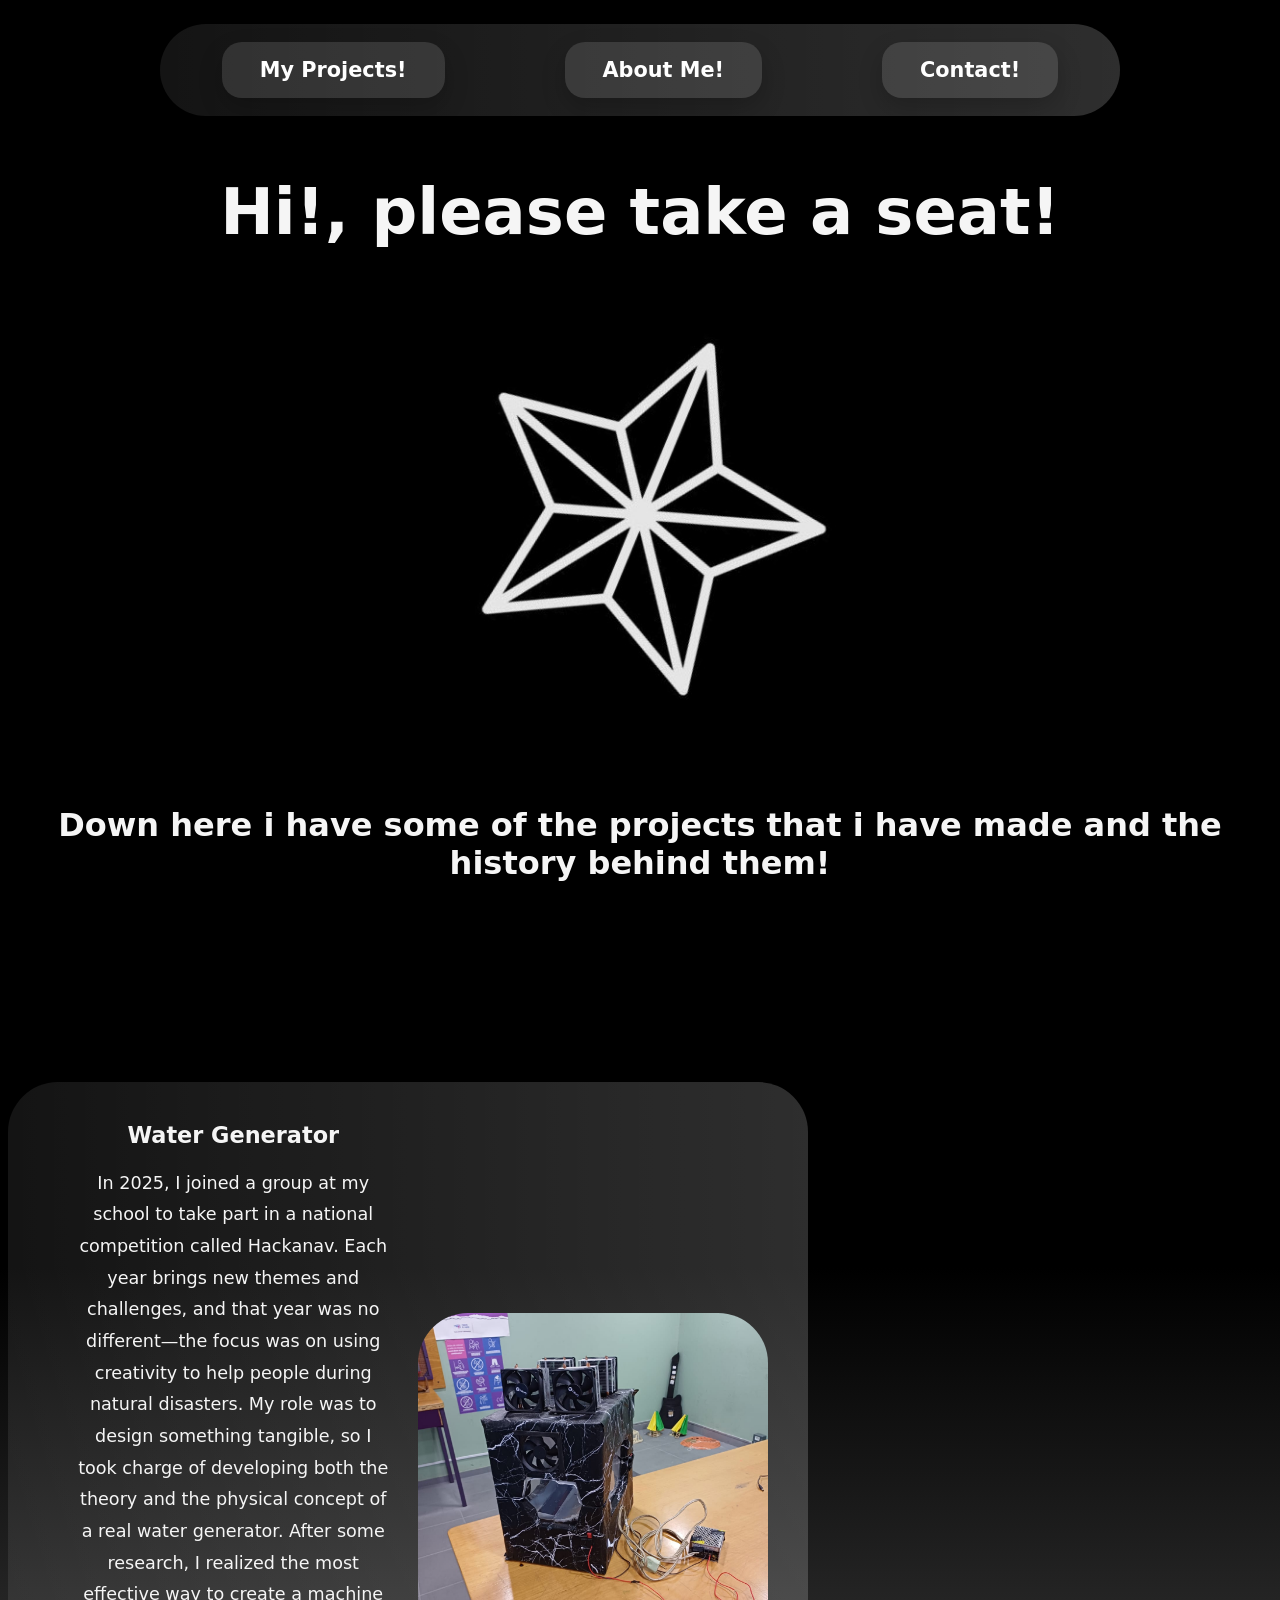
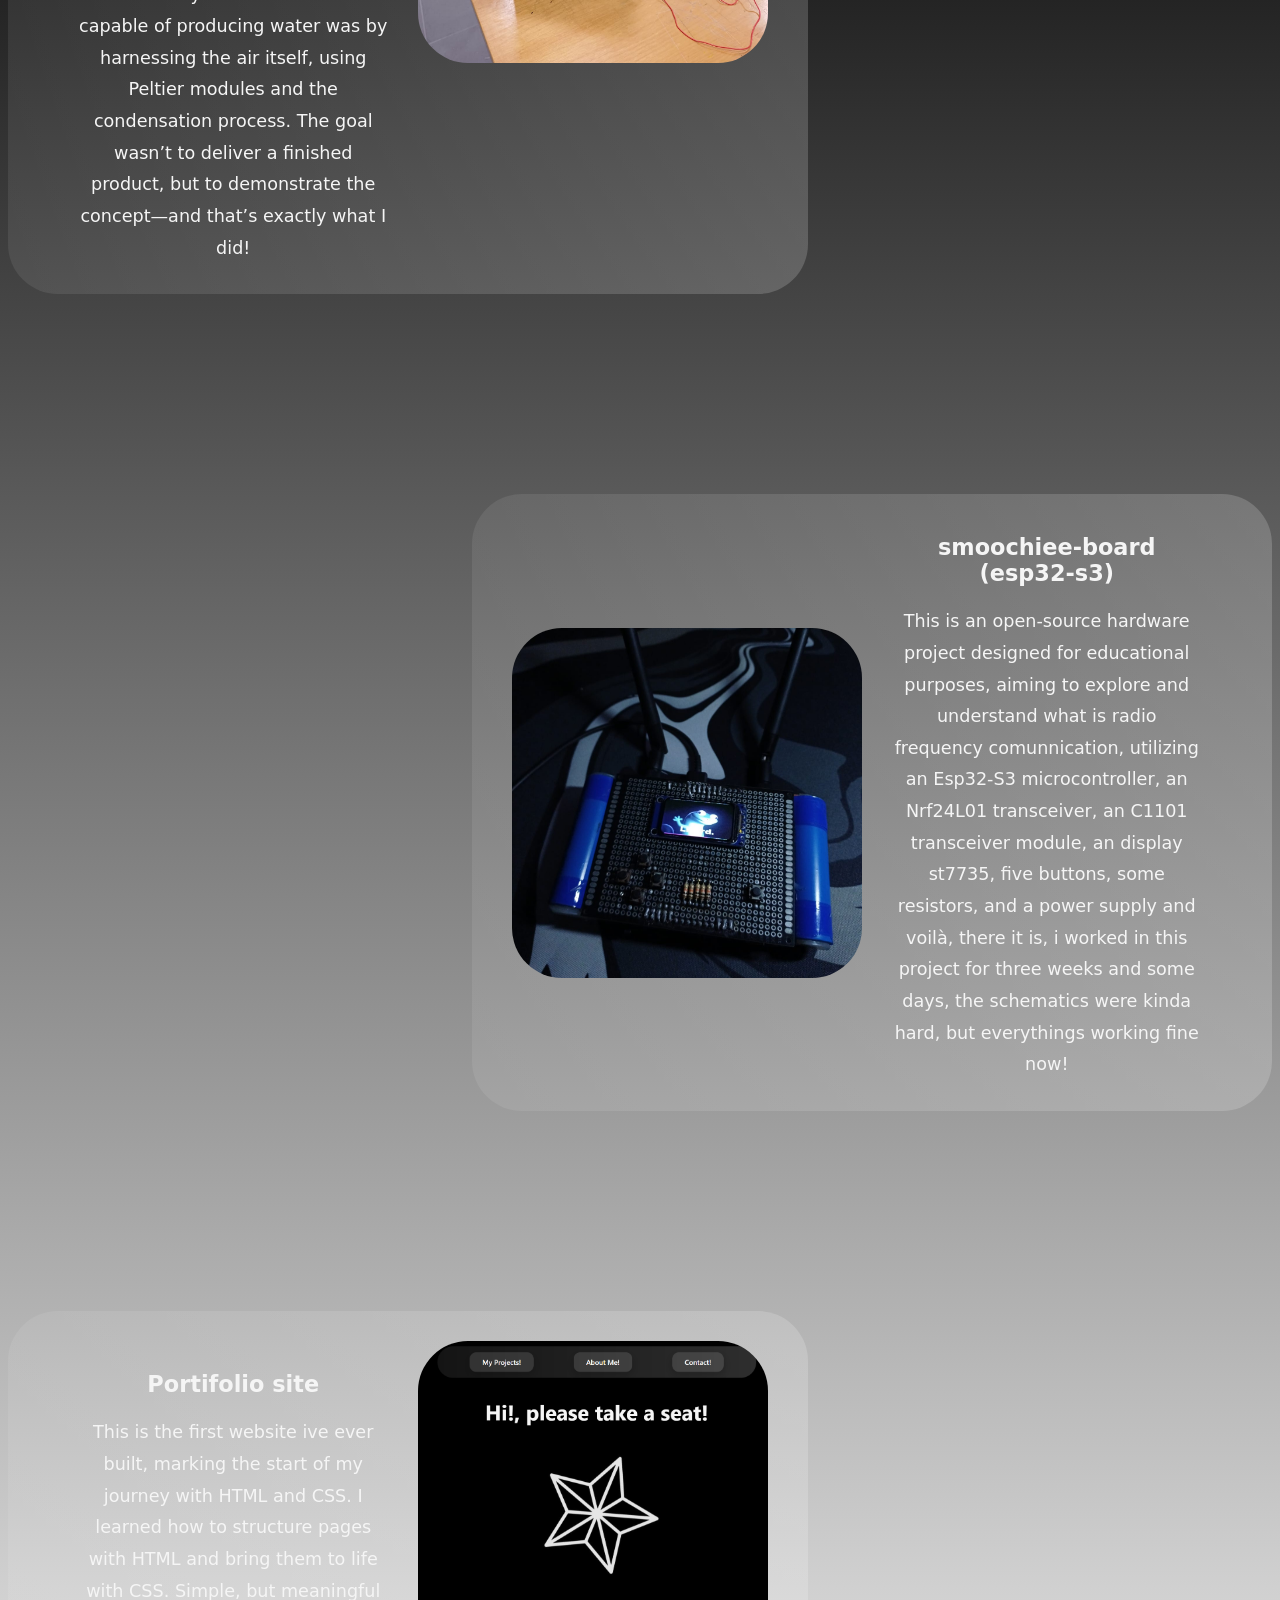
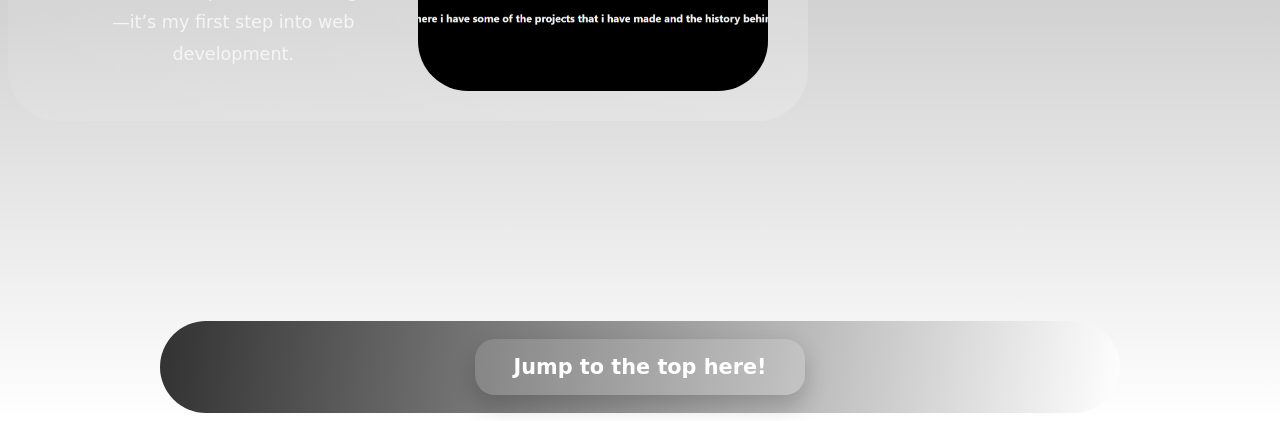
<file: index.html>
<!DOCTYPE html>
<html lang="en">
<head>
    <meta charset="UTF-8">
    <meta name="viewport" content="width=device-width, initial-scale=1.0">
    <title>My Projects!</title>
    <link rel="stylesheet" href="index.css">
</head>
<body>
    <nav>
         <ul>
            <li>
                <a href="index.html">My Projects!</a>
            </li>
            <li>
                <a href="Aboutme.html">About Me!</a>
            </li>
            <li>
                <a href="Contacts.html">Contact!</a>
            </li>
         </ul>
    </nav>
    <header>
        <div class="center">
            <h1>Hi!, please take a seat!</h1>
            <img id="logo" class="page-load-spin" src="./img1/my logo reverse.png" alt="Logo" />
        </div>
        <div class="center">
            <h2>Down here i have some of the projects that i have made and the history behind them!</h2>
        </div>
    </header>
<div class="spaces"></div>

   <main>
    <section>
        
        <!-- Projeto 1: quadrado da esquerda, imagem na direita, texto na esquerda -->
        <b1>
            <div class="project-content">
                <div class="project-text">
                    <h3>Water Generator</h3>
                    <p>In 2025, I joined a group at my school to take part in a national competition called Hackanav. Each year brings new themes and challenges, and that year was no different—the focus was on using creativity to help people during natural disasters. My role was to design something tangible, so I took charge of developing both the theory and the physical concept of a real water generator.

After some research, I realized the most effective way to create a machine capable of producing water was by harnessing the air itself, using Peltier modules and the condensation process. The goal wasn’t to deliver a finished product, but to demonstrate the concept—and that’s exactly what I did!</p>
                </div>
                <img class="ins" src="./img2/gen1.jpeg" alt="Projeto 1">
            </div>
        </b1>
<div class="spaces"></div>

        <!-- Projeto 2: quadrado da direita, imagem na esquerda, texto na direita -->
        <b2> 
            <div class="project-content">
                <img class="ins" src="./img2/B-star.jpeg" alt="Projeto 2">
                <div class="project-text">
                    <h3>smoochiee-board (esp32-s3)</h3>
                    <p>This is an open-source hardware project designed for educational purposes, aiming to explore and understand what is radio frequency comunnication, utilizing an Esp32-S3 microcontroller, an Nrf24L01 transceiver, an C1101 transceiver module, an display st7735, five buttons, some resistors, and a power supply and voilà, there it is, i worked in this project for three weeks and some days, the schematics were kinda hard, but everythings working fine now!</p>
                </div>
            </div>
        </b2>    
<div class="spaces"></div>
        
        <!-- Projeto 3: quadrado da esquerda, imagem na direita, texto na esquerda -->
        <b1>
            <div class="project-content">
                <div class="project-text">
                    <h3>Portifolio site</h3>
                    <p>This is the first website ive ever built, marking the start of my journey with HTML and CSS. I learned how to structure pages with HTML and bring them to life with CSS. Simple, but meaningful—it’s my first step into web development.</p>
                </div>
                <img class="ins" src="./img2/siteprint.png" alt="Projeto 3">
            </div>
        </b1>    
<div class="spaces"></div>

    </section>
   </main>

<footer>

 <ol>
    <li>
        <a href="Projects.html">Jump to the top here!</a>
    </li>
 </ol>

</footer>

    <script>
        const logo = document.getElementById('logo');
        if (logo) {
            logo.addEventListener('click', () => {
                logo.classList.remove('click-spin');
                window.requestAnimationFrame(() => {
                    logo.classList.add('click-spin');
                });
            });

            logo.addEventListener('animationend', (event) => {
                if (event.animationName === 'spin') {
                    logo.classList.remove('page-load-spin');
                }
            });
        }
    </script>
</body>
</html>
</file>
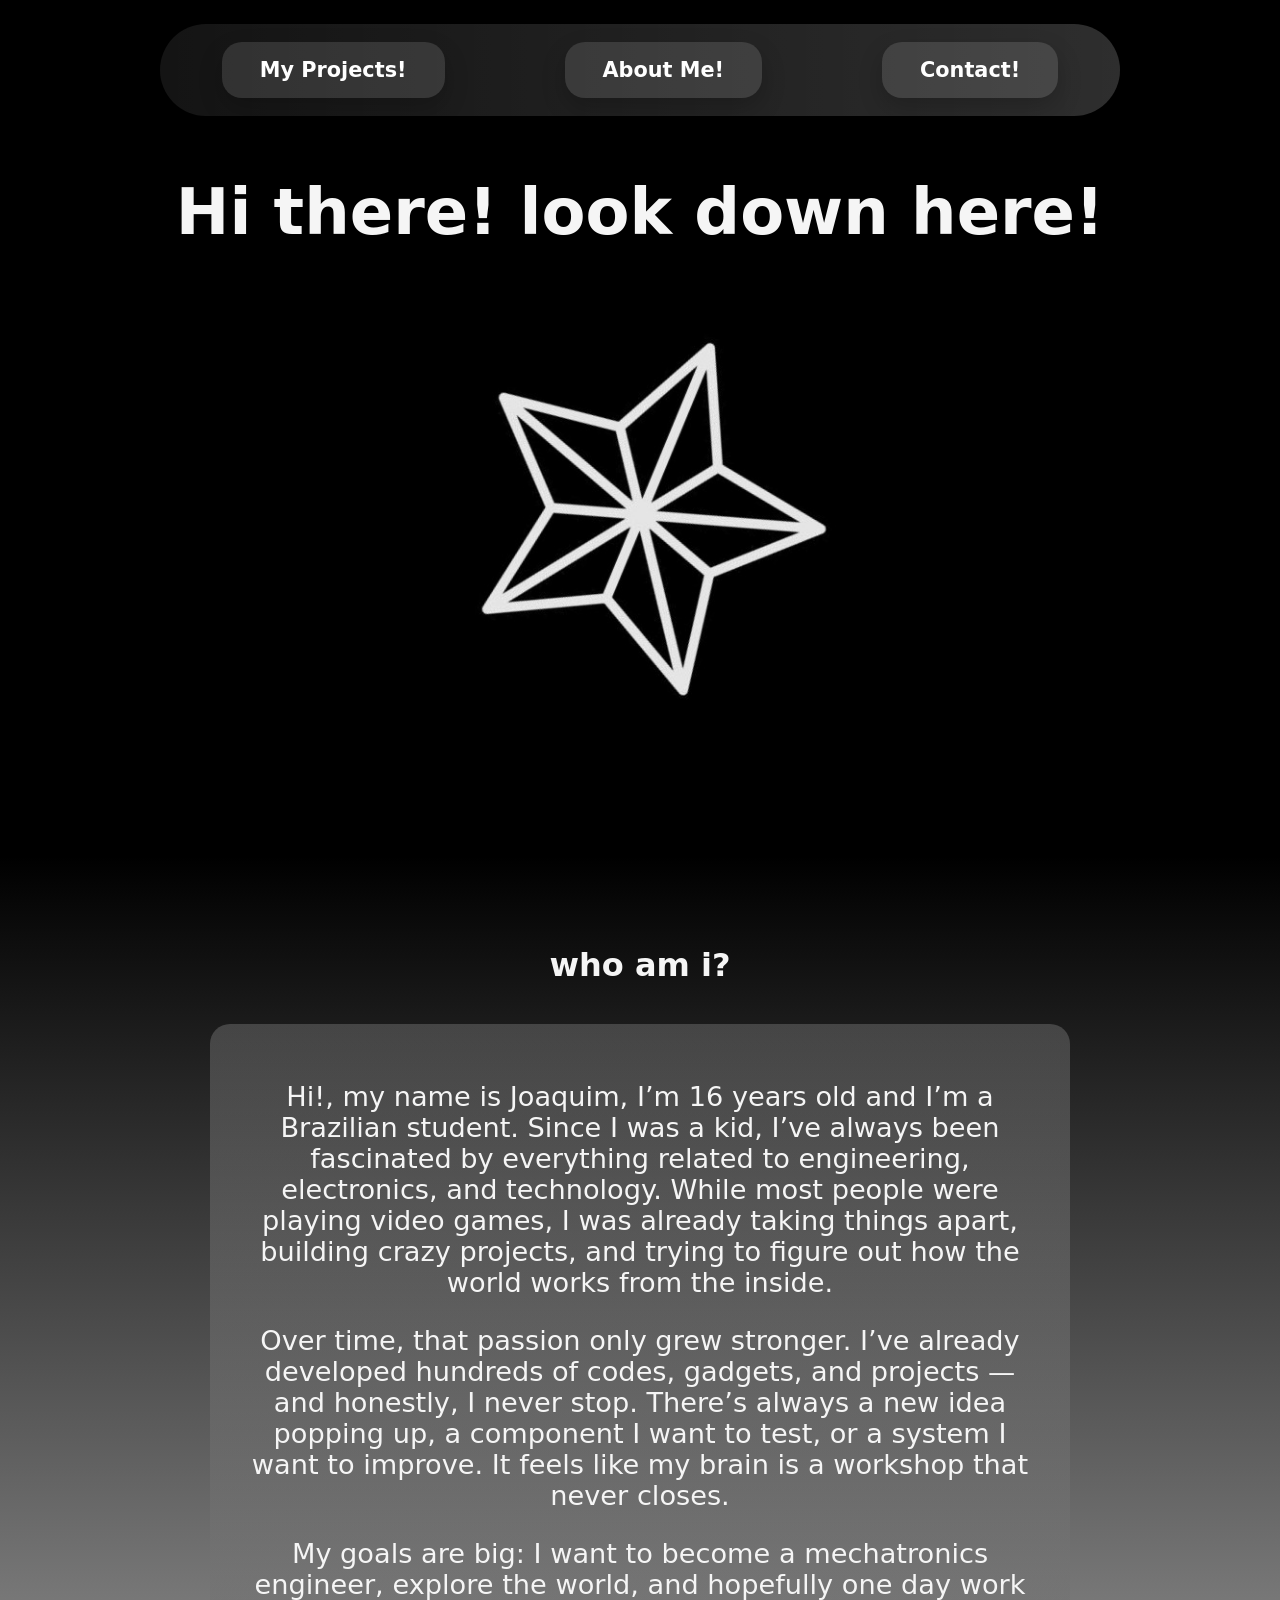
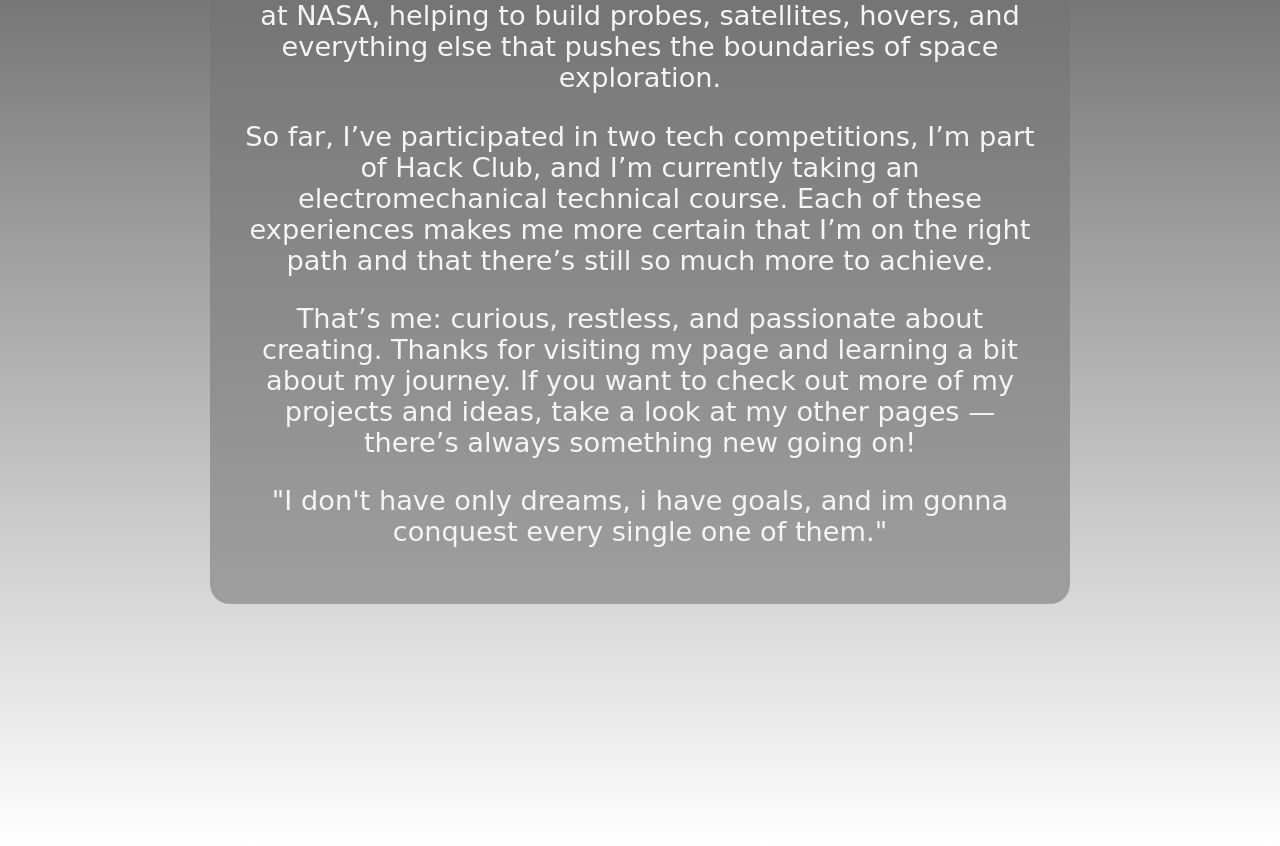
<file: Aboutme.html>
<!DOCTYPE html>
<html lang="en">
<head>
    <meta charset="UTF-8">
    <meta name="viewport" content="width=device-width, initial-scale=1.0">
    <title>About me!</title>
    <link rel="stylesheet" href="Aboutme.css">
</head>
<body>
     <nav>
         <ul>
            <li>
                <a href="index.html">My Projects!</a>
            </li>
            <li>
                <a href="Aboutme.html">About Me!</a>
            </li>
            <li>
                <a href="Contacts.html">Contact!</a>
            </li>
         </ul>
    </nav>
    <header>
        <div class="center">
            <h1>Hi there! look down here!</h1>
        </div>
        <div class="center">
            <img id="logo" class="page-load-spin" src="./img1/my logo reverse.png" alt="Logo" onclick="spinLogo()" />
            <div class="mspaces"></div>
            <h2>who am i?</h2>
        </div>
        <div class="center">
            <div class="size">
            <div class ="text-box">
            <p>Hi!, my name is Joaquim, I’m 16 years old and I’m a Brazilian student. Since I was a kid, I’ve always been fascinated by everything related to engineering, electronics, and technology. While most people were playing video games, I was already taking things apart, building crazy projects, and trying to figure out how the world works from the inside.</p>

            <p>Over time, that passion only grew stronger. I’ve already developed hundreds of codes, gadgets, and projects — and honestly, I never stop. There’s always a new idea popping up, a component I want to test, or a system I want to improve. It feels like my brain is a workshop that never closes.</p>

            <p>My goals are big: I want to become a mechatronics engineer, explore the world, and hopefully one day work at NASA, helping to build probes, satellites, hovers, and everything else that pushes the boundaries of space exploration.</p>

            <p>So far, I’ve participated in two tech competitions, I’m part of Hack Club, and I’m currently taking an electromechanical technical course. Each of these experiences makes me more certain that I’m on the right path and that there’s still so much more to achieve.</p>

            <p>That’s me: curious, restless, and passionate about creating. Thanks for visiting my page and learning a bit about my journey. If you want to check out more of my projects and ideas, take a look at my other pages — there’s always something new going on!</p>

            <p>"I don't have only dreams, i have goals, and im gonna conquest every single one of them."</p>

            </div>
        </div>
    </header>
</body>
<script>
    function spinLogo() {
        const logo = document.getElementById('logo');
        logo.style.animation = 'none';
        logo.offsetHeight; /* Trigger reflow */
        logo.style.animation = 'spin 1s ease-in-out';
    }
</script>
</html>
</file>
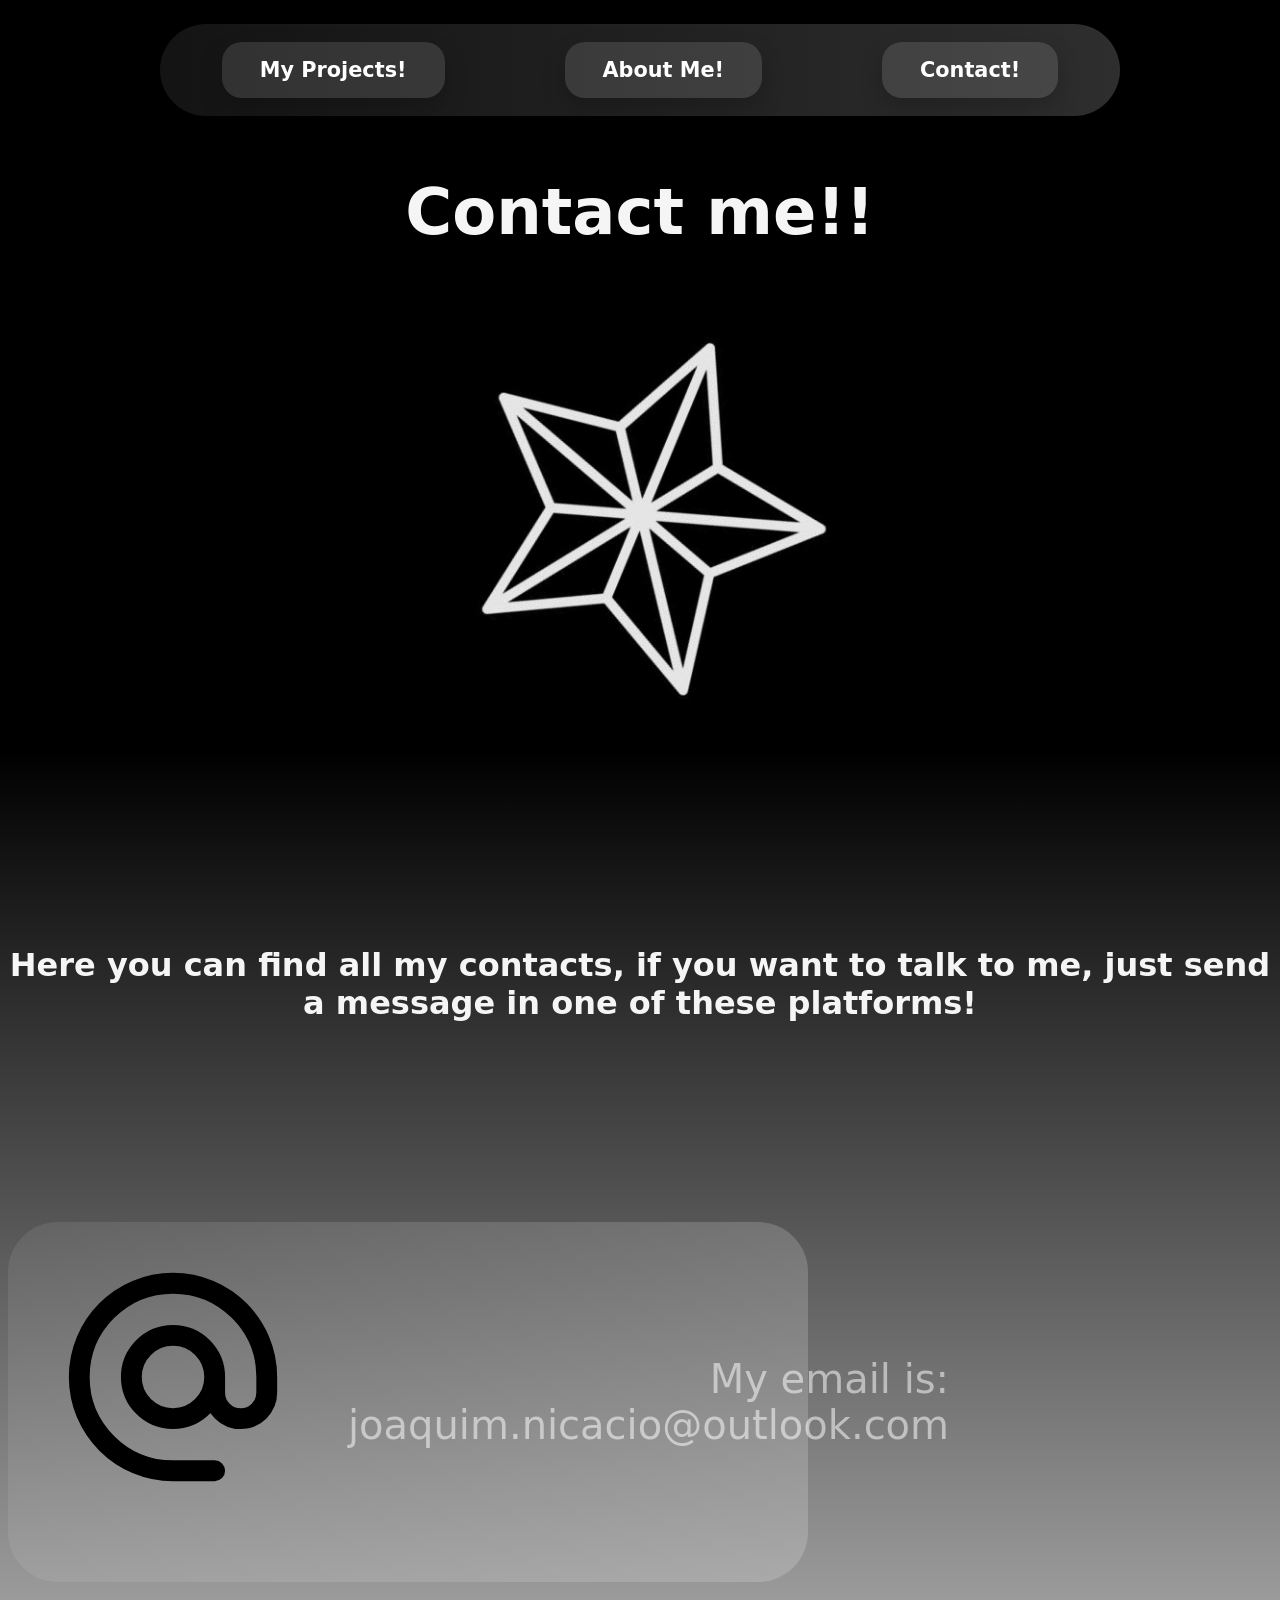
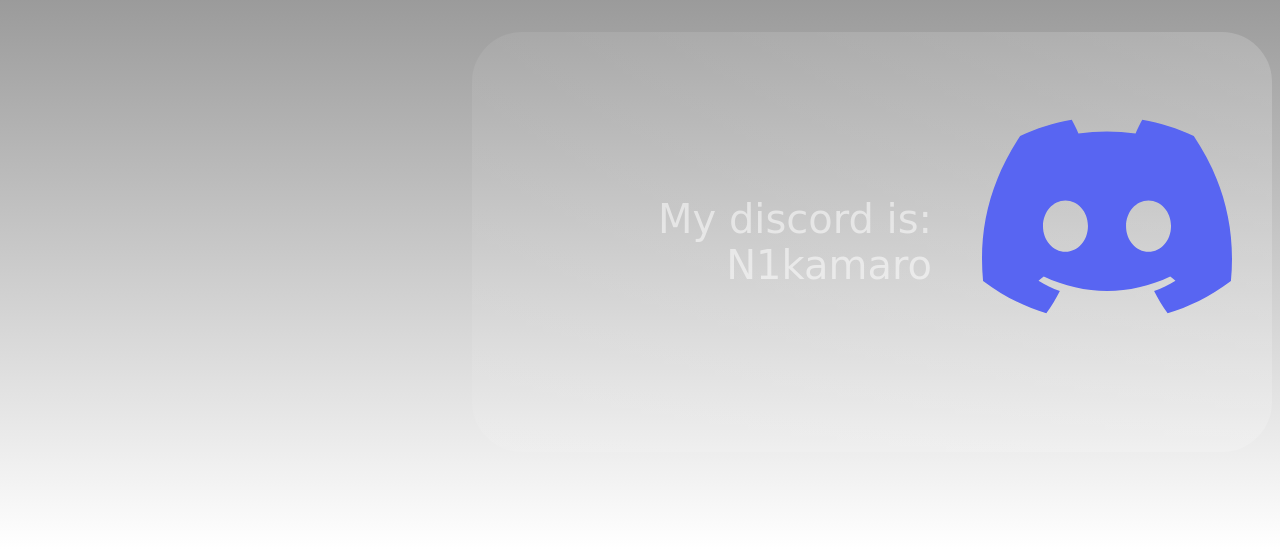
<file: Contacts.html>
<!DOCTYPE html>
<html lang="en">
<head>
    <meta charset="UTF-8">
    <meta name="viewport" content="width=device-width, initial-scale=1.0">
    <title>Contact me!</title>
    <link rel="stylesheet" href="Contacts.css">
</head>
<body>
     <nav>
         <ul>
            <li>
                <a href="index.html">My Projects!</a>
            </li>
            <li>
                <a href="Aboutme.html">About Me!</a>
            </li>
            <li>
                <a href="Contacts.html">Contact!</a>
            </li>
         </ul>
    </nav>
    <header>
        <div class="center">
            <h1>Contact me!!</h1>
        </div>
        <div class="center">
            <img id="logo" class="page-load-spin" src="./img1/my logo reverse.png" alt="Logo" onclick="spinLogo()" />
            <div class="mspaces"></div>
            <h2>Here you can find all my contacts, if you want to talk to me, just send a message in one of these platforms!</h2>
            <div class="mspaces"></div>

            <b1>
            <div class="left">
                <img class="oss" src="./Icons svg/email-svgrepo-com.svg" alt="Rede1"></img>
            </div>
            <div class="varia-1">
            <div class="right">
                <p>My email is: joaquim.nicacio@outlook.com</p>
                </div>
            </div>
            </b1>
            <b2>
                <div class="varia-1">
            <div class="right">
                <p>My discord is: N1kamaro</p>
            </div>
            </div>
            <div class="right">
                <img class="oss" src="./Icons svg/discord-icon-svgrepo-com.svg" alt="Rede2"></img>
                </div>
            </div>
            </b2>


        </div>
    </header>
</body>
<script>
    function spinLogo() {
        const logo = document.getElementById('logo');
        logo.style.animation = 'none';
        logo.offsetHeight; /* Trigger reflow */
        logo.style.animation = 'spin 1s ease-in-out';
    }
</script>
</html>
</file>
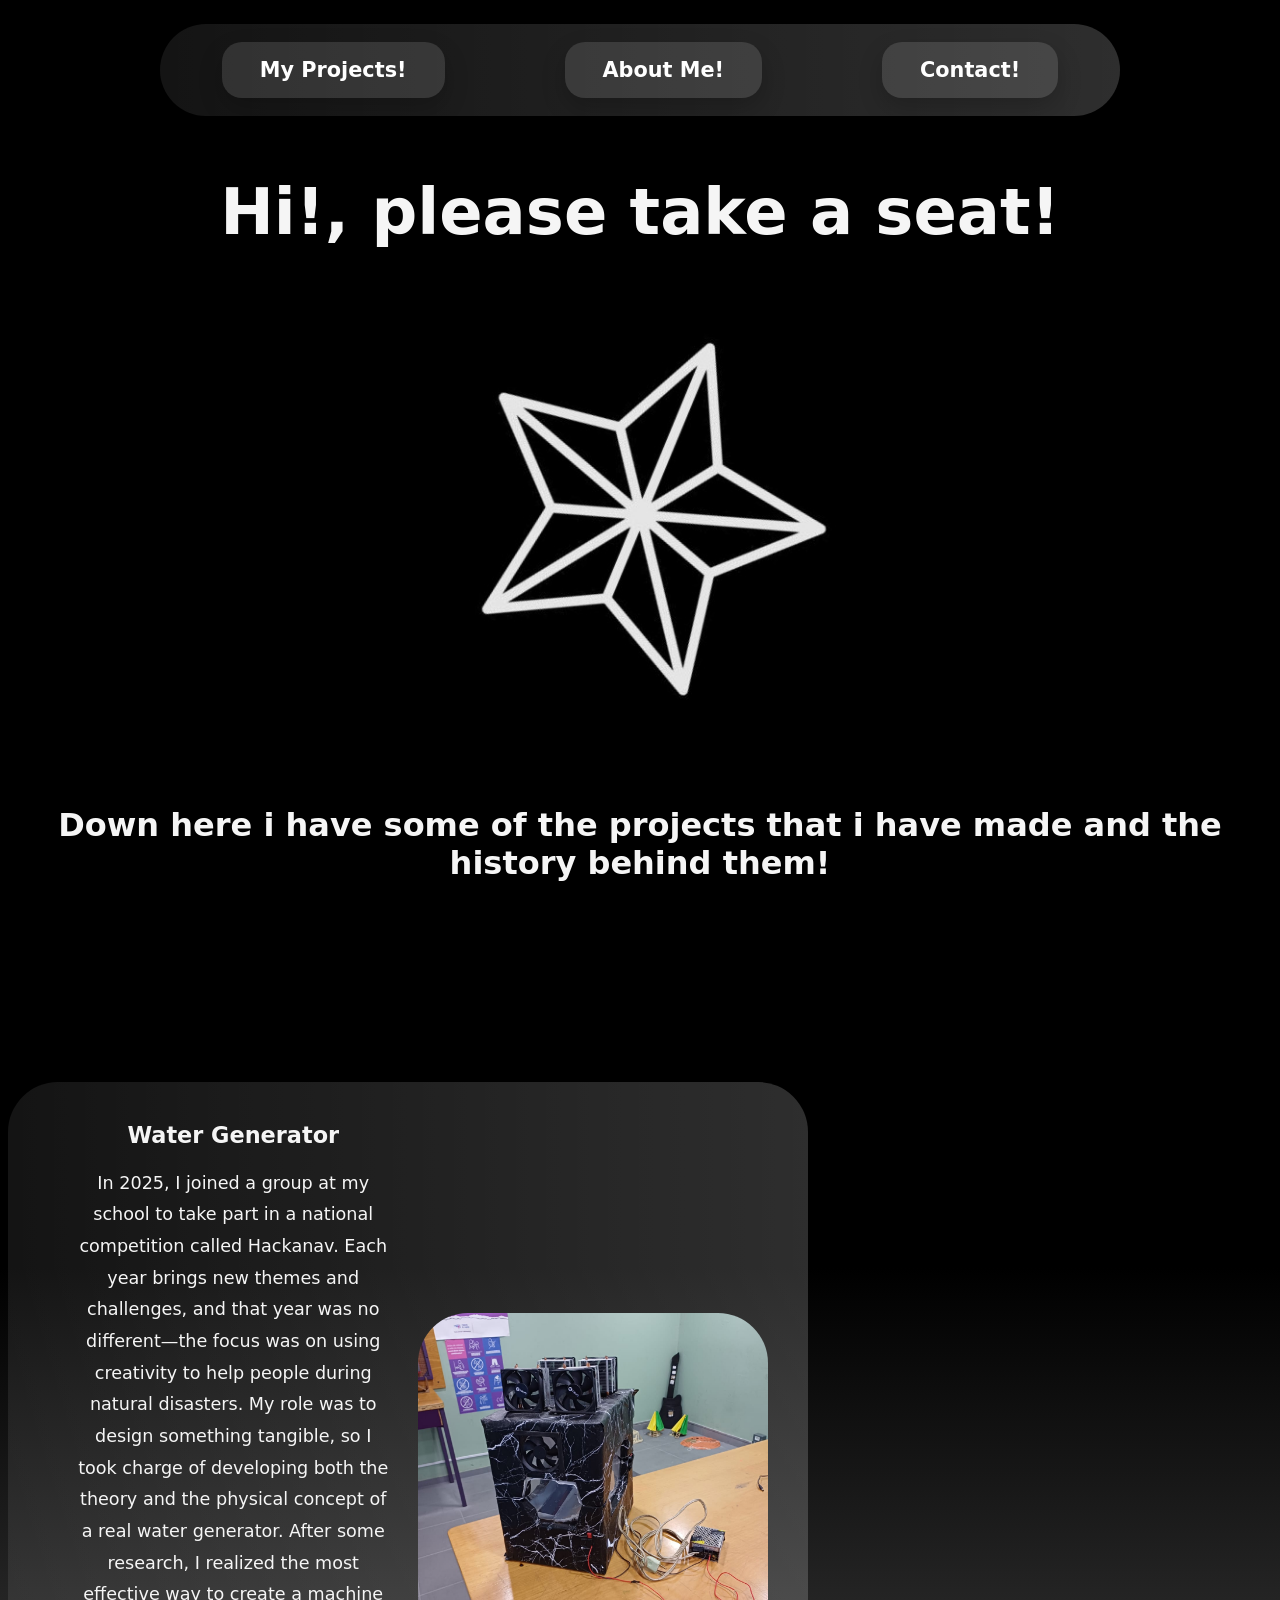
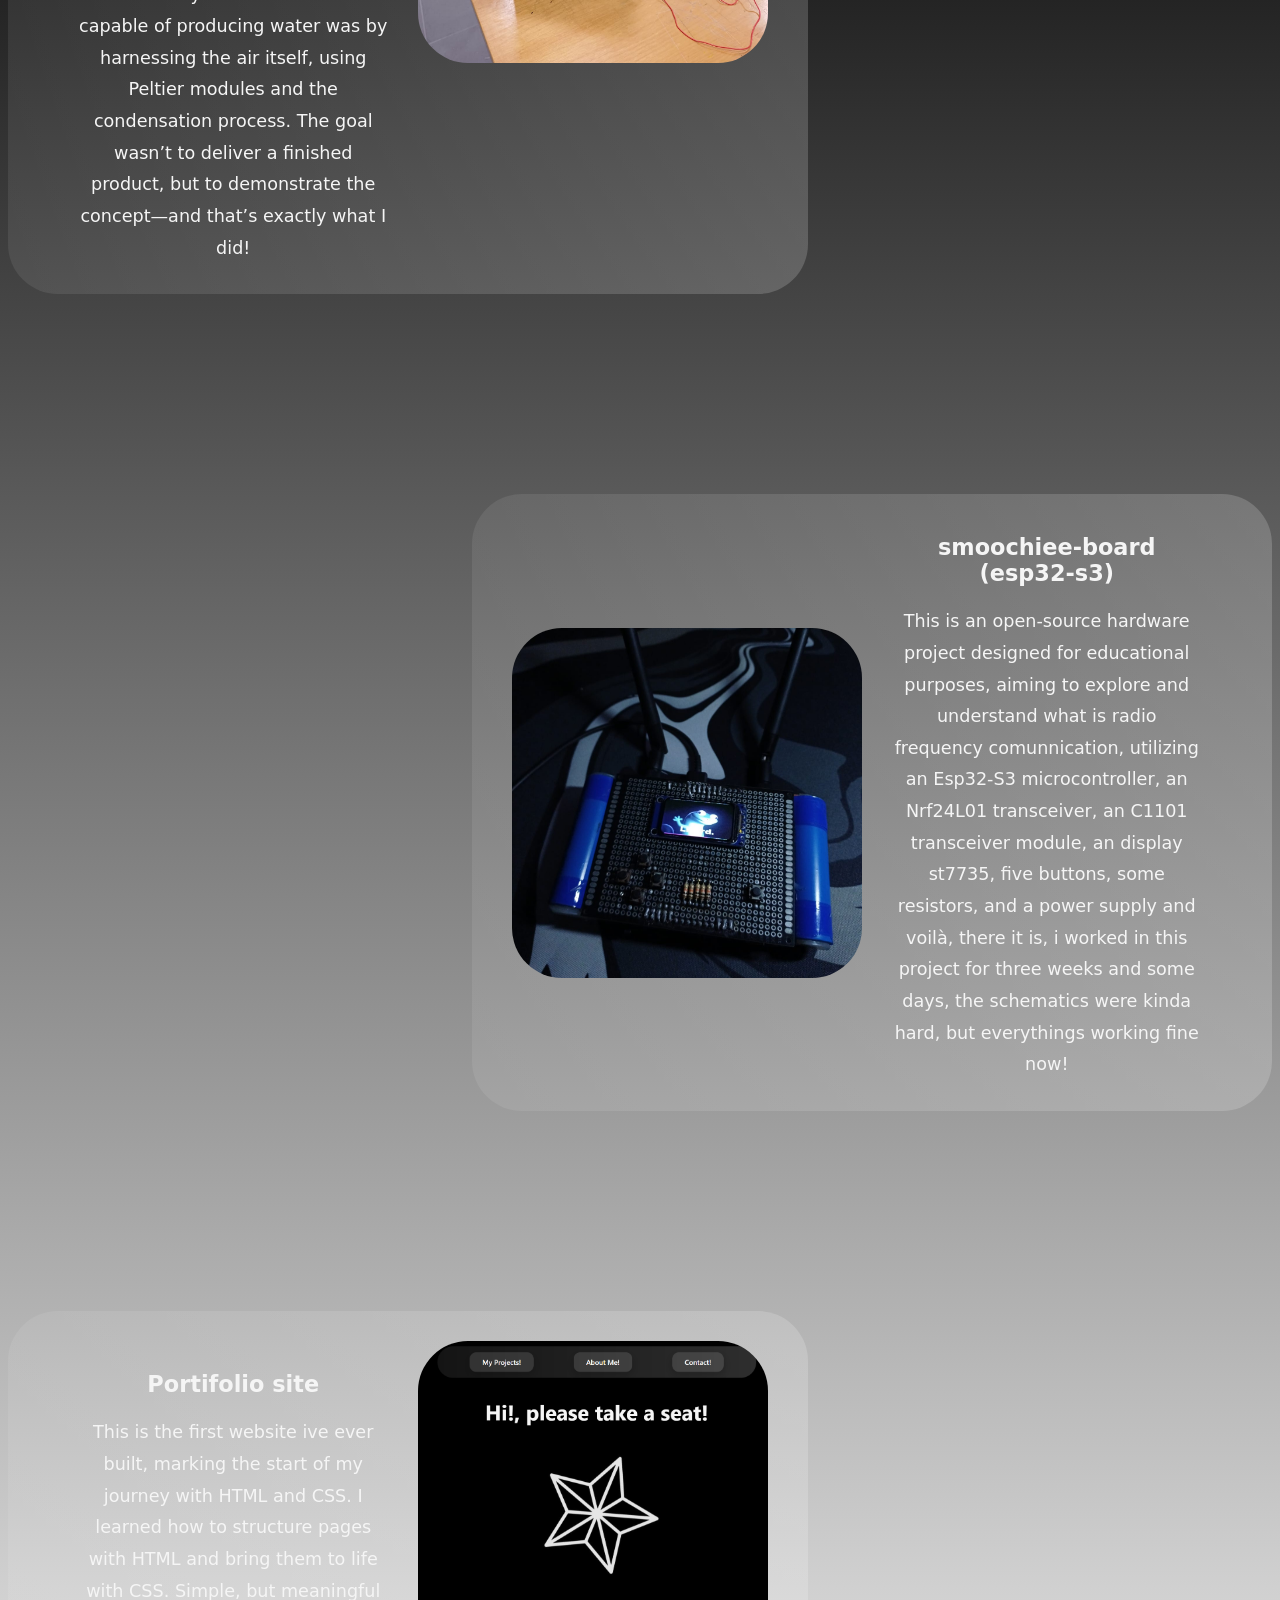
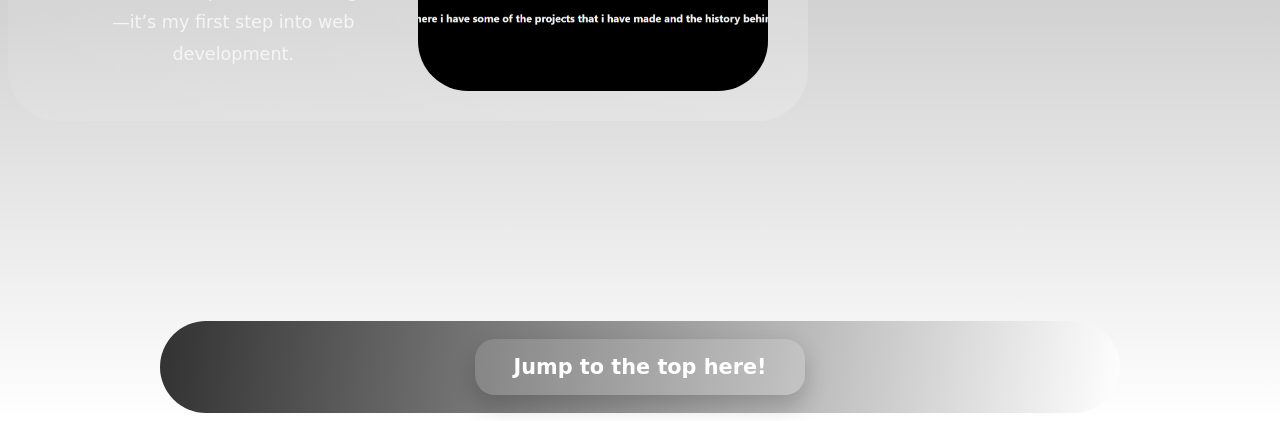
<file: Projects.html>
<!DOCTYPE html>
<html lang="en">
<head>
    <meta charset="UTF-8">
    <meta name="viewport" content="width=device-width, initial-scale=1.0">
    <title>My Projects!</title>
    <link rel="stylesheet" href="index.css">
</head>
<body>
    <nav>
         <ul>
            <li>
                <a href="Projects.html">My Projects!</a>
            </li>
            <li>
                <a href="Aboutme.html">About Me!</a>
            </li>
            <li>
                <a href="Contacts.html">Contact!</a>
            </li>
         </ul>
    </nav>
    <header>
        <div class="center">
            <h1>Hi!, please take a seat!</h1>
            <img id="logo" class="page-load-spin" src="./img1/my logo reverse.png" alt="Logo" />
        </div>
        <div class="center">
            <h2>Down here i have some of the projects that i have made and the history behind them!</h2>
        </div>
    </header>
<div class="spaces"></div>

   <main>
    <section>
        
        <!-- Projeto 1: quadrado da esquerda, imagem na direita, texto na esquerda -->
        <b1>
            <div class="project-content">
                <div class="project-text">
                    <h3>Water Generator</h3>
                    <p>In 2025, I joined a group at my school to take part in a national competition called Hackanav. Each year brings new themes and challenges, and that year was no different—the focus was on using creativity to help people during natural disasters. My role was to design something tangible, so I took charge of developing both the theory and the physical concept of a real water generator.

After some research, I realized the most effective way to create a machine capable of producing water was by harnessing the air itself, using Peltier modules and the condensation process. The goal wasn’t to deliver a finished product, but to demonstrate the concept—and that’s exactly what I did!</p>
                </div>
                <img class="ins" src="./img2/gen1.jpeg" alt="Projeto 1">
            </div>
        </b1>
<div class="spaces"></div>

        <!-- Projeto 2: quadrado da direita, imagem na esquerda, texto na direita -->
        <b2> 
            <div class="project-content">
                <img class="ins" src="./img2/B-star.jpeg" alt="Projeto 2">
                <div class="project-text">
                    <h3>smoochiee-board (esp32-s3)</h3>
                    <p>This is an open-source hardware project designed for educational purposes, aiming to explore and understand what is radio frequency comunnication, utilizing an Esp32-S3 microcontroller, an Nrf24L01 transceiver, an C1101 transceiver module, an display st7735, five buttons, some resistors, and a power supply and voilà, there it is, i worked in this project for three weeks and some days, the schematics were kinda hard, but everythings working fine now!</p>
                </div>
            </div>
        </b2>    
<div class="spaces"></div>
        
        <!-- Projeto 3: quadrado da esquerda, imagem na direita, texto na esquerda -->
        <b1>
            <div class="project-content">
                <div class="project-text">
                    <h3>Portifolio site</h3>
                    <p>This is the first website ive ever built, marking the start of my journey with HTML and CSS. I learned how to structure pages with HTML and bring them to life with CSS. Simple, but meaningful—it’s my first step into web development.</p>
                </div>
                <img class="ins" src="./img2/siteprint.png" alt="Projeto 3">
            </div>
        </b1>    
<div class="spaces"></div>

    </section>
   </main>

<footer>

 <ol>
    <li>
        <a href="Projects.html">Jump to the top here!</a>
    </li>
 </ol>

</footer>

    <script>
        const logo = document.getElementById('logo');
        if (logo) {
            logo.addEventListener('click', () => {
                logo.classList.remove('click-spin');
                window.requestAnimationFrame(() => {
                    logo.classList.add('click-spin');
                });
            });

            logo.addEventListener('animationend', (event) => {
                if (event.animationName === 'spin') {
                    logo.classList.remove('page-load-spin');
                }
            });
        }
    </script>
</body>
</html>
</file>
<file: index.css>
body {
    min-height: 350vh; /* altura minima da página */
    color: whitesmoke;
    background: linear-gradient(to bottom, black 35%, rgba(255, 255, 255, 0.753)); 
    font-family: system-ui, -apple-system, BlinkMacSystemFont, 'Segoe UI', Roboto, Oxygen, Ubuntu, Cantarell, 'Open Sans', 'Helvetica Neue', sans-serif;
}

/* Animação de rotação para a imagem */
@keyframes spin {
    from {
        transform: rotate(0deg);
    }
    to {
        transform: rotate(360deg);
    }
}

/* Estilização para a barra de navegação */
nav {
    padding: 16px 0;
}

/* Estilização para a lista de navegação */

ul {
    display: flex;
    justify-content: center;
    gap: 120px;
    list-style-type: none;
    align-items: center;
    padding: 18px 24px;
    background: linear-gradient(to right, rgba(255,255,255,0.08), rgba(255,255,255,0.18));
    border-radius: 50px;
    max-width: 960px;
    width: 100%;
    margin: 0 auto;
    box-sizing: border-box;
}

/* Estilização para os itens da barra de navegação */
ol {
    display: flex;
    justify-content: center;
    gap: 120px;
    list-style-type: none;
    align-items: center;
    padding: 18px 24px;
    background: linear-gradient(to right, rgba(0, 0, 0, 0.795), rgba(255, 255, 255, 0.671));
    border-radius: 50px;
    max-width: 960px;
    width: 100%;
    margin: 0 auto;
    box-sizing: border-box;
}

/* Estilização para os itens da barra de navegação */
li {
    background: rgba(255, 255, 255, 0.12);
    padding: 16px 38px;
    border-radius: 20px;
    box-shadow: 0 10px 25px rgba(0, 0, 0, 0.2);
    transition: transform 0.2s ease, background 0.2s ease;
}

/* Efeito de hover para os itens da barra de navegação */
li:hover {
    transform: translateY(-3px);
    background: rgba(255, 255, 255, 0.2);
}
/*decoração dos links*/
a {
    color: rgb(255, 255, 255);
    text-decoration: none;
    font-size: 1.3em;
    font-weight: 600;
}
/*estrelinha do logo*/
img {
    width: 450px;
    height: 450px;
    border-radius: 50%;
    border-color: rgb(0, 0, 0);
    cursor: pointer;
}
/* Imagem dos projetos */
img.ins {
    width: 350px;
    height: 350px;
    min-width: 350px;
    min-height: 350px;
    aspect-ratio: 1 / 1;
    border-radius: 50px;
    display: block;
    object-fit: cover;
}

/* Aplica a animação de rotação à imagem com a classe "page-load-spin" ou "click-spin" , vulgo tecnologia alienigena q eu ainda n entendo bem*/
img.page-load-spin,
img.click-spin {
    animation: spin 0.8s ease-out 1;
}


/* centralização do texto */
.center{ 
    text-align: center;
}

/* alinhamento do texto para direita */
.right{
    text-align: right;
}

/* alinhamento do texto para esquerda */
.left{
    text-align: left;
}

/* estilização dos títulos */
h1 {
    font-size: 4em;
}

/* espaçamento entre os títulos e os projetos */
h2 {
    font-size: 2.0em;
    margin-top: 60px;
}

h3 {
    font-size: 2.0em;
}
/* espacamento no geral */           
.spaces {
    margin-bottom: 200px;
}

b1 {
    display: flex;
    align-items: center;
    justify-content: center;
    gap: 50px;
    padding: 30px 40px;
    background: linear-gradient(to right, rgba(255,255,255,0.08), rgba(255,255,255,0.18));
    border-radius: 50px;
    /* === LARGURA === */
    /* max-width: 60% -> muda esse valor para aumentar/diminuir a largura (em %) */
    max-width: 57%;
    /* === ALTURA === */
    /* min-height: 200px -> muda esse valor para aumentar/diminuir a altura (em px) */
    min-height: 300px;
    /* margin: 0 auto 50px 0 -> o "0" no final é a margem esquerda, o "auto" é a margem direita */
    margin: 0 auto 50px 0;
}

b2 {
    display: flex;
    align-items: center;
    justify-content: center;
    gap: 50px;
    padding: 30px 40px;
    background: linear-gradient(to right, rgba(255,255,255,0.08), rgba(255,255,255,0.18));
    border-radius: 50px;
    /* === LARGURA === */
    /* max-width: 60% -> muda esse valor para aumentar/diminuir a largura (em %) */
    max-width: 57%;
    /* === ALTURA === */
    /* min-height: 200px -> muda esse valor para aumentar/diminuir a altura (em px) */
    min-height: 300px;
    /* margin: 0 0 50px auto -> o "auto" no final é a margem direita, o "0" é a margem esquerda */
    margin: 0 0 50px auto;
}

/* Container interno do projeto (imagem + texto) */
.project-content {
    display: flex;
    align-items: stretch;
    justify-content: space-between;
    width: 100%;
    height: 100%;
}

/* Texto do projeto (título + descrição) */
.project-text {
    display: flex;
    flex-direction: column;
    flex: 1;
    justify-content: center;
}

/* Alinhamento centralizado do texto */
b1 .project-text {
    text-align: center;
    padding: 0 30px;
}

b2 .project-text {
    text-align: center;
    padding: 0 30px;
}

/* Título no topo do quadrado */
.project-text h3 {
    margin: 0 0 20px 0;
    padding-top: 10px;
    align-self: center;
    font-size: 1.4em;
}

/* Descrição centralizada no espaço disponível */
.project-text p {
    margin: 0;
    align-self: center;
    line-height: 1.8;
    font-size: 1.1em;
}

/* Imagem no extremo oposto do texto */
b1 .ins {
    flex-shrink: 0;
    align-self: center;
}

b2 .ins {
    flex-shrink: 0;
    align-self: center;
}

.size {
   font-size: 1.7em; /* ajuste a altura conforme necessário */
}
</file>
<file: Aboutme.css>
body {
    min-height: 270vh; /* altura minima da página */
    color: whitesmoke;
    background: linear-gradient(to bottom, black 35%, rgba(255, 255, 255, 0.753)); 
    font-family: system-ui, -apple-system, BlinkMacSystemFont, 'Segoe UI', Roboto, Oxygen, Ubuntu, Cantarell, 'Open Sans', 'Helvetica Neue', sans-serif;
}

/* Animação de rotação para a imagem */
@keyframes spin {
    from {
        transform: rotate(0deg);
    }
    to {
        transform: rotate(360deg);
    }
}

/* Estilização para a barra de navegação */
nav {
    padding: 16px 0;
}

/* Estilização para a lista de navegação */
.gr{
    background: linear-gradient(to bottom, rgba(255, 255, 255, 0.103), rgba(0, 0, 0, 0.438));
}
ul {
    display: flex;
    justify-content: center;
    gap: 120px;
    list-style-type: none;
    align-items: center;
    padding: 18px 24px;
    background: linear-gradient(to right, rgba(255,255,255,0.08), rgba(255,255,255,0.18));
    border-radius: 50px;
    max-width: 960px;
    width: 100%;
    margin: 0 auto;
    box-sizing: border-box;
}

/* Estilização para os itens da barra de navegação */
ol {
    display: flex;
    justify-content: center;
    gap: 120px;
    list-style-type: none;
    align-items: center;
    padding: 18px 24px;
    background: linear-gradient(to right, rgba(0, 0, 0, 0.795), rgba(255, 255, 255, 0.671));
    border-radius: 50px;
    max-width: 960px;
    width: 100%;
    margin: 0 auto;
    box-sizing: border-box;
}

/* Estilização para os itens da barra de navegação */
li {
    background: rgba(255, 255, 255, 0.12);
    padding: 16px 38px;
    border-radius: 20px;
    box-shadow: 0 10px 25px rgba(0, 0, 0, 0.2);
    transition: transform 0.2s ease, background 0.2s ease;
}

/* Efeito de hover para os itens da barra de navegação */
li:hover {
    transform: translateY(-3px);
    background: rgba(255, 255, 255, 0.2);
}
/*decoração dos links*/
a {
    color: rgb(255, 255, 255);
    text-decoration: none;
    font-size: 1.3em;
    font-weight: 600;
}
/*estrelinha do logo*/
img {
    width: 450px;
    height: 450px;
    border-radius: 50%;
    border-color: rgb(0, 0, 0);
    cursor: pointer;
}

/* Imagem dos projetos */
img.ins {
    width: 350px;
    height: 350px;
    min-width: 350px;
    min-height: 350px;
    aspect-ratio: 1 / 1;
    border-radius: 50px;
    display: block;
    object-fit: cover;
}

/* Aplica a animação de rotação à imagem com a classe "page-load-spin" ou "click-spin" , vulgo tecnologia alienigena q eu ainda n entendo bem*/
img.page-load-spin,
img.click-spin {
    animation: spin 0.8s ease-out 1;
}


/* centralização do texto */
.center{ 
    text-align: center;
}

/* Quadrado centralizado para texto */
.text-box {
    max-width: 800px; /* limite lateral máximo */
    width: 90%; /* responsivo */
    margin: 40px auto; /* centralizado horizontalmente */
    padding: 30px;
    background: linear-gradient(to bottom, rgba(255, 255, 255, 0.185), rgba(0, 0, 0, 0.267));
    border-radius: 20px;
    text-align: center;
}

/* alinhamento do texto para direita */
.right{
    text-align: right;
}

/* alinhamento do texto para esquerda */
.left{
    text-align: left;
}

/* estilização dos títulos */
h1 {
    font-size: 4em;
}

/* espaçamento entre os títulos e os projetos */
h2 {
    font-size: 2.0em;
    margin-top: 60px;
}

h3 {
    font-size: 2.0em;
}
/* espacamento no geral */           
.mspaces {
    margin-bottom: 200px;
}

.lspaces {
    margin-bottom: 150px;
}

a1 {
    text-align: center;
    display: flex;
    align-items: center;
    justify-content: center;
    padding: 100px 40px;
    background: linear-gradient(to right, rgba(255,255,255,0.08), rgba(255,255,255,0.18));
    border-radius: 50px;
    /* === LARGURA === */
    /* max-width: 60% -> muda esse valor para aumentar/diminuir a largura (em %) */
    max-width: 57%;
    /* === ALTURA === */
    /* min-height: 200px -> muda esse valor para aumentar/diminuir a altura (em px) */
    min-height: 300px;
    /* margin: 0 auto 50px 0 -> o "0" no final é a margem esquerda, o "auto" é a margem direita */
}

b1 {
    display: flex;
    align-items: center;
    justify-content: center;
    gap: 50px;
    padding: 30px 40px;
    background: linear-gradient(to right, rgba(255,255,255,0.08), rgba(255,255,255,0.18));
    border-radius: 50px;
    /* === LARGURA === */
    /* max-width: 60% -> muda esse valor para aumentar/diminuir a largura (em %) */
    max-width: 57%;
    /* === ALTURA === */
    /* min-height: 200px -> muda esse valor para aumentar/diminuir a altura (em px) */
    min-height: 300px;
    /* margin: 0 auto 50px 0 -> o "0" no final é a margem esquerda, o "auto" é a margem direita */
    margin: 0 auto 50px 0;
}

b2 {
    display: flex;
    align-items: center;
    justify-content: center;
    gap: 50px;
    padding: 60px 40px;
    background: linear-gradient(to right, rgba(255,255,255,0.08), rgba(255,255,255,0.18));
    border-radius: 50px;
    /* === LARGURA === */
    /* max-width: 60% -> muda esse valor para aumentar/diminuir a largura (em %) */
    max-width: 57%;
    /* === ALTURA === */
    /* min-height: 200px -> muda esse valor para aumentar/diminuir a altura (em px) */
    min-height: 300px;
    /* margin: 0 0 50px auto -> o "auto" no final é a margem direita, o "0" é a margem esquerda */
    margin: 0 0 50px auto;
}

/* Container interno do projeto (imagem + texto) */
.project-content {
    display: flex;
    align-items: stretch;
    justify-content: space-between;
    width: 100%;
    height: 100%;
}

/* Texto do projeto (título + descrição) */
.project-text {
    display: flex;
    flex-direction: column;
    flex: 1;
    justify-content: center;
}

/* Alinhamento centralizado do texto */
b1 .project-text {
    text-align: center;
    padding: 0 30px;
}

b2 .project-text {
    text-align: center;
    padding: 0 30px;
}

/* Título no topo do quadrado */
.project-text h3 {
    margin: 0 0 20px 0;
    padding-top: 10px;
    align-self: center;
    font-size: 1.4em;
}

/* Descrição centralizada no espaço disponível */
.project-text p {
    margin: 0;
    align-self: center;
    line-height: 1.8;
    font-size: 1.1em;
}

/* Imagem no extremo oposto do texto */
b1 .ins {
    flex-shrink: 0;
    align-self: center;
}

b2 .ins {
    flex-shrink: 0;
    align-self: center;
}

.size {
   font-size: 1.7em; /* ajuste a altura conforme necessário */
}
</file>
<file: Contacts.css>
body {
    min-height: 237vh; /* altura minima da página */
    color: whitesmoke;
    background: linear-gradient(to bottom, black 35%, rgba(255, 255, 255, 0.753)); 
    font-family: system-ui, -apple-system, BlinkMacSystemFont, 'Segoe UI', Roboto, Oxygen, Ubuntu, Cantarell, 'Open Sans', 'Helvetica Neue', sans-serif;
}

/* Animação de rotação para a imagem */
@keyframes spin {
    from {
        transform: rotate(0deg);
    }
    to {
        transform: rotate(360deg);
    }
}

/* Estilização para a barra de navegação */
nav {
    padding: 16px 0;
}

/* Estilização para a lista de navegação */
.gr{
    background: linear-gradient(to bottom, rgba(255, 255, 255, 0.103), rgba(0, 0, 0, 0.438));
}
ul {
    display: flex;
    justify-content: center;
    gap: 120px;
    list-style-type: none;
    align-items: center;
    padding: 18px 24px;
    background: linear-gradient(to right, rgba(255,255,255,0.08), rgba(255,255,255,0.18));
    border-radius: 50px;
    max-width: 960px;
    width: 100%;
    margin: 0 auto;
    box-sizing: border-box;
}

/* Estilização para os itens da barra de navegação */
ol {
    display: flex;
    justify-content: center;
    gap: 120px;
    list-style-type: none;
    align-items: center;
    padding: 18px 24px;
    background: linear-gradient(to right, rgba(0, 0, 0, 0.795), rgba(255, 255, 255, 0.671));
    border-radius: 50px;
    max-width: 960px;
    width: 100%;
    margin: 0 auto;
    box-sizing: border-box;
}

/* Estilização para os itens da barra de navegação */
li {
    background: rgba(255, 255, 255, 0.12);
    padding: 16px 38px;
    border-radius: 20px;
    box-shadow: 0 10px 25px rgba(0, 0, 0, 0.2);
    transition: transform 0.2s ease, background 0.2s ease;
}

/* Efeito de hover para os itens da barra de navegação */
li:hover {
    transform: translateY(-3px);
    background: rgba(255, 255, 255, 0.2);
}
/*decoração dos links*/
a {
    color: rgb(255, 255, 255);
    text-decoration: none;
    font-size: 1.3em;
    font-weight: 600;
}
/*estrelinha do logo*/
img {
    width: 450px;
    height: 450px;
    border-radius: 50%;
    border-color: rgb(0, 0, 0);
    cursor: pointer;
}
img.oss{
    width: 250px;
    height: 250px;
    min-width: 50px;
    min-height: 50px;
    aspect-ratio: 1 / 1;
    border-radius: 50px;
    display: block;
    object-fit: cover;
}

/* Imagem dos projetos */
img.ins {
    width: 350px;
    height: 350px;
    min-width: 350px;
    min-height: 350px;
    aspect-ratio: 1 / 1;
    border-radius: 50px;
    display: block;
    object-fit: cover;
}

/* Aplica a animação de rotação à imagem com a classe "page-load-spin" ou "click-spin" , vulgo tecnologia alienigena q eu ainda n entendo bem*/
img.page-load-spin,
img.click-spin {
    animation: spin 0.8s ease-out 1;
}


/* centralização do texto */
.center{ 
    text-align: center;
}

/* Quadrado centralizado para texto */
.text-box {
    max-width: 800px; /* limite lateral máximo */
    width: 90%; /* responsivo */
    margin: 40px auto; /* centralizado horizontalmente */
    padding: 30px;
    background: linear-gradient(to bottom, rgba(255, 255, 255, 0.185), rgba(0, 0, 0, 0.267));
    border-radius: 20px;
    text-align: center;
}

/* alinhamento do texto para direita */
.right{
    text-align: right;
}

/* alinhamento do texto para esquerda */
.left{
    text-align: left;
}

/* estilização dos títulos */
h1 {
    font-size: 4em;
}

/* espaçamento entre os títulos e os projetos */
h2 {
    font-size: 2.0em;
    margin-top: 60px;
}

h3 {
    font-size: 2.0em;
}
/* espacamento no geral */           
.mspaces {
    margin-bottom: 200px;
}

.lspaces {
    margin-bottom: 150px;
}

a1 {
    text-align: center;
    display: flex;
    align-items: center;
    justify-content: center;
    padding: 100px 40px;
    background: linear-gradient(to right, rgba(255,255,255,0.08), rgba(255,255,255,0.18));
    border-radius: 50px;
    /* === LARGURA === */
    /* max-width: 60% -> muda esse valor para aumentar/diminuir a largura (em %) */
    max-width: 57%;
    /* === ALTURA === */
    /* min-height: 200px -> muda esse valor para aumentar/diminuir a altura (em px) */
    min-height: 300px;
    /* margin: 0 auto 50px 0 -> o "0" no final é a margem esquerda, o "auto" é a margem direita */
}

b1 {
    display: flex;
    align-items: left;
    justify-content: left;
    gap: 50px;
    padding: 30px 40px;
    background: linear-gradient(to right, rgba(255,255,255,0.08), rgba(255,255,255,0.18));
    border-radius: 50px;
    /* === LARGURA === */
    /* max-width: 60% -> muda esse valor para aumentar/diminuir a largura (em %) */
    max-width: 57%;
    /* === ALTURA === */
    /* min-height: 200px -> muda esse valor para aumentar/diminuir a altura (em px) */
    min-height: 300px;
    /* margin: 0 auto 50px 0 -> o "0" no final é a margem esquerda, o "auto" é a margem direita */
    margin: 0 auto 50px 0;
}

b2 {
    display: flex;
    align-items: right;
    justify-content: right;
    gap: 50px;
    padding: 60px 40px;
    background: linear-gradient(to right, rgba(255,255,255,0.08), rgba(255,255,255,0.18));
    border-radius: 50px;
    /* === LARGURA === */
    /* max-width: 60% -> muda esse valor para aumentar/diminuir a largura (em %) */
    max-width: 57%;
    /* === ALTURA === */
    /* min-height: 200px -> muda esse valor para aumentar/diminuir a altura (em px) */
    min-height: 300px;
    /* margin: 0 0 50px auto -> o "auto" no final é a margem direita, o "0" é a margem esquerda */
    margin: 0 0 50px auto;
}

/* Container interno do projeto (imagem + texto) */
.project-content {
    display: flex;
    align-items: stretch;
    justify-content: space-between;
    width: 100%;
    height: 100%;
}

/* Texto do projeto (título + descrição) */
.project-text {
    display: flex;
    flex-direction: column;
    flex: 1;
    justify-content: center;
}

/* Alinhamento centralizado do texto */
b1 .project-text {
    text-align: center;
    padding: 0 30px;
}

b2 .project-text {
    text-align: center;
    padding: 0 30px;
}

/* Título no topo do quadrado */
.project-text h3 {
    margin: 0 0 20px 0;
    padding-top: 10px;
    align-self: center;
    font-size: 1.4em;
}

/* Descrição centralizada no espaço disponível */
.project-text p {
    margin: 0;
    align-self: center;
    line-height: 1.8;
    font-size: 1.1em;
}

/* Imagem no extremo oposto do texto */
b1 .ins {
    flex-shrink: 0;
    align-self: center;
}

b2 .ins {
    flex-shrink: 0;
    align-self: center;
}

.size {
   font-size: 1.7em; /* ajuste a altura conforme necessário */
}

.varia-1{
    color: rgba(255, 255, 255, 0.527);
    font-size: 2.5em;
    align-self: center;
}
</file>
